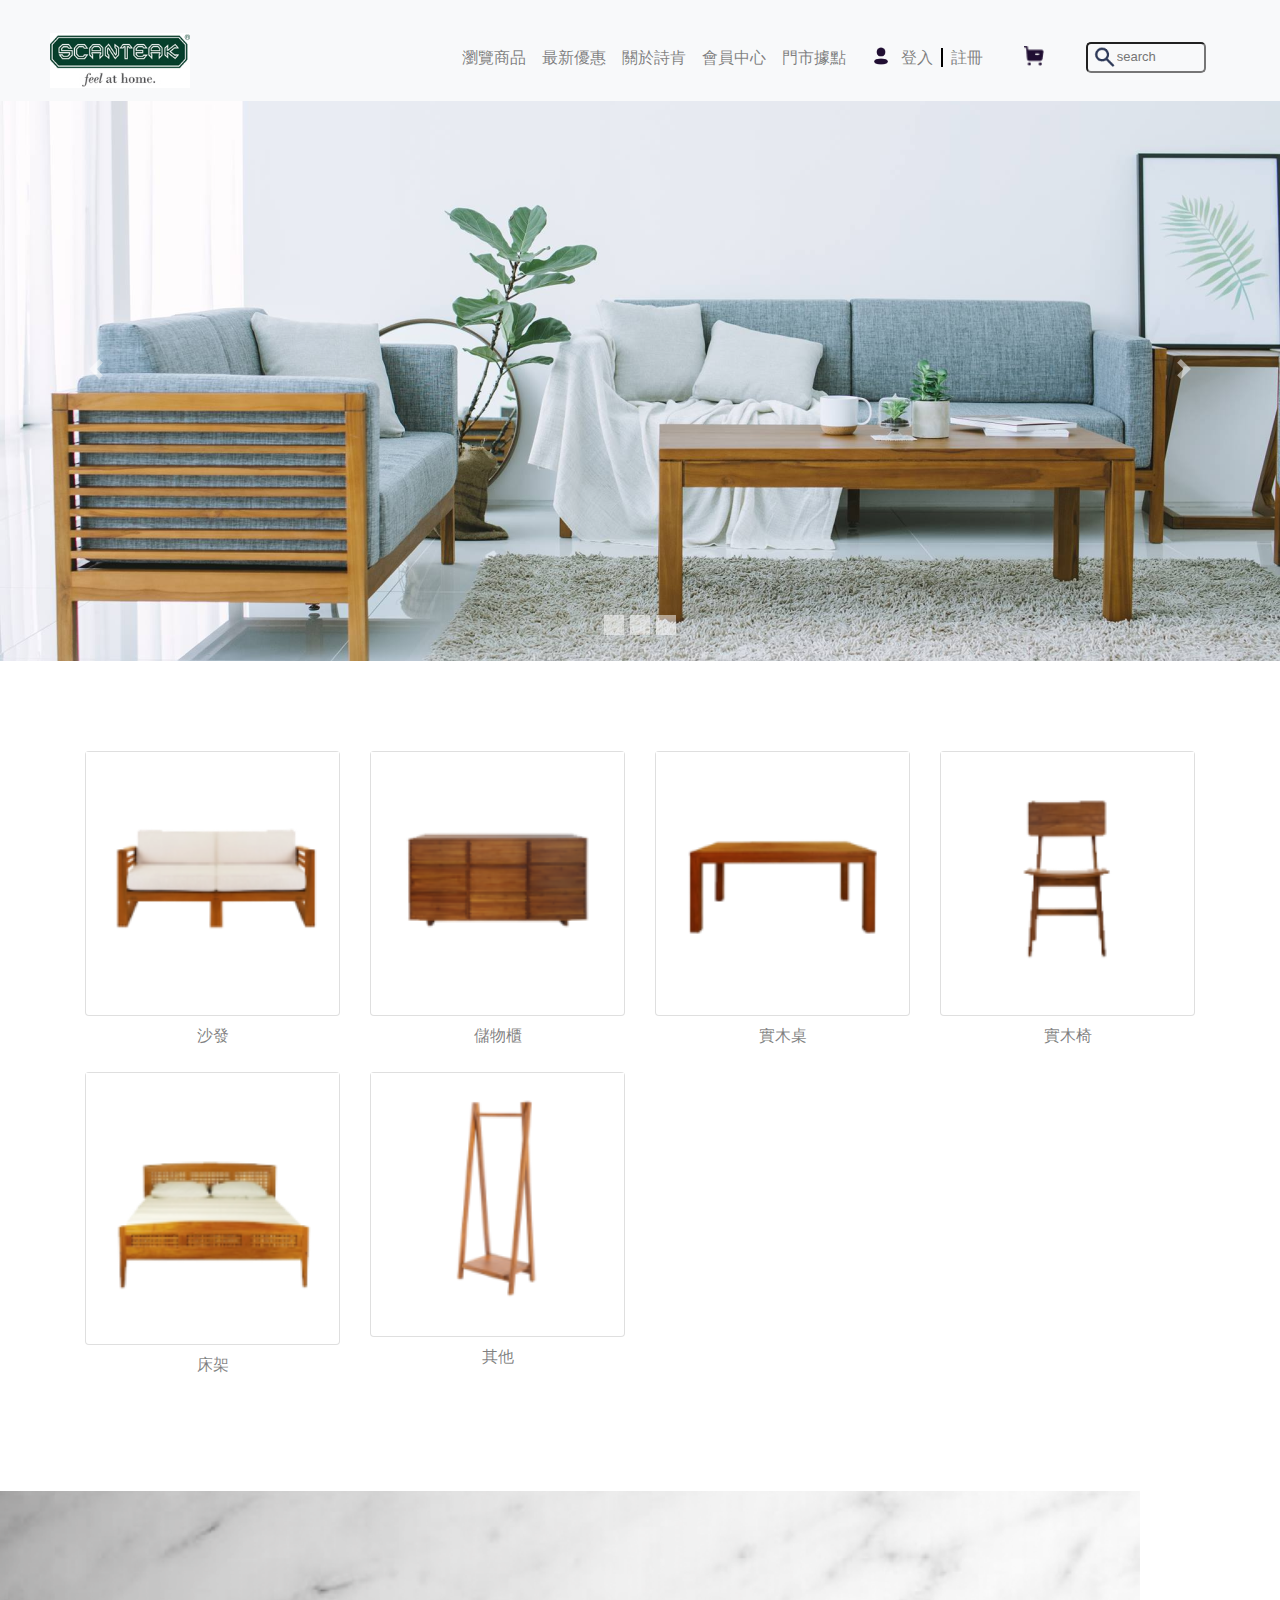
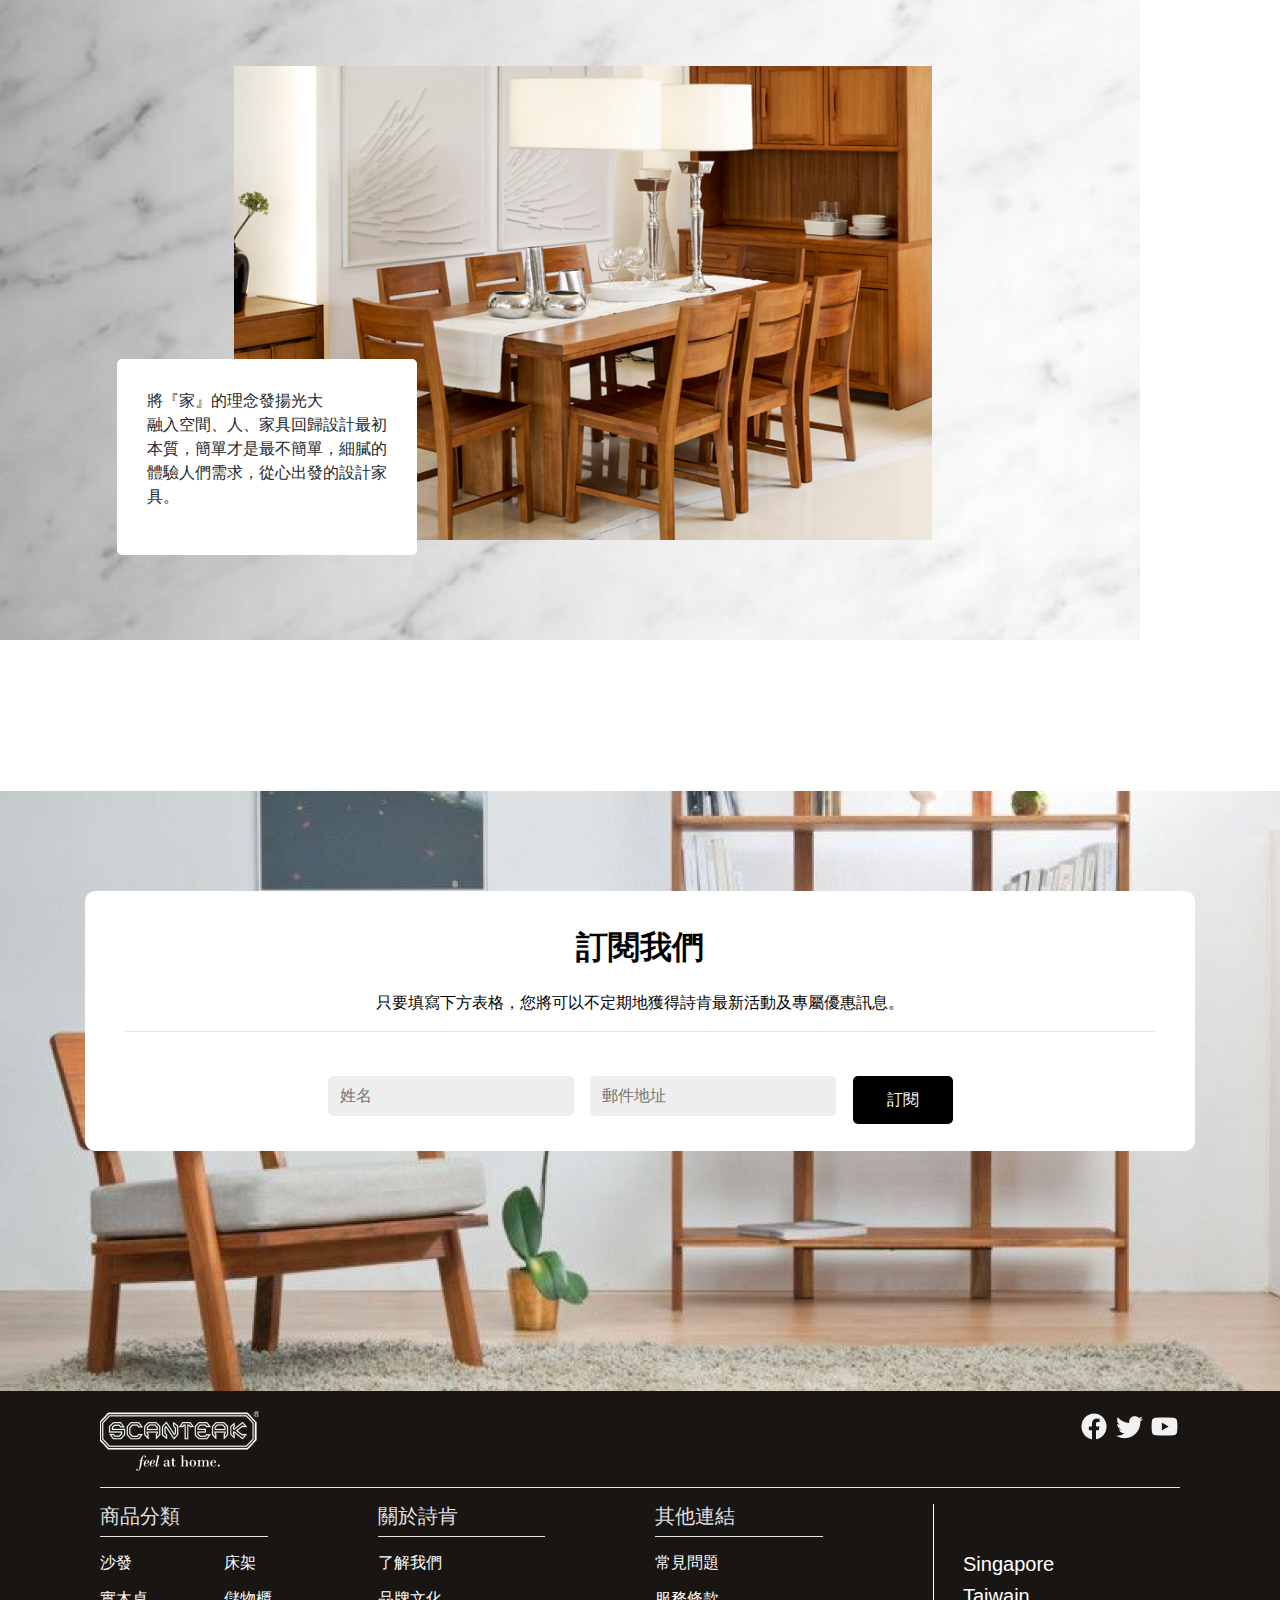
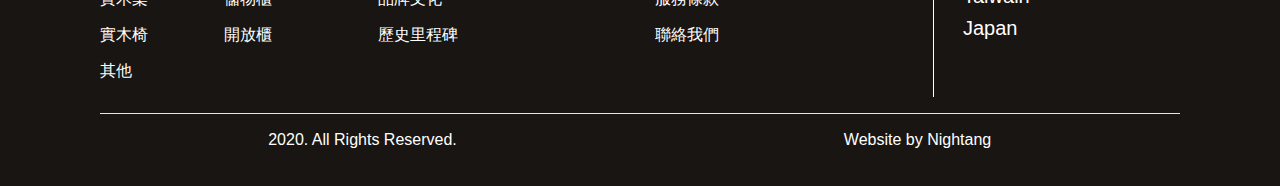
<file: index.html>
<!DOCTYPE html>
<html lang="en">
<head>
    <meta charset="UTF-8">
    <meta name="viewport" content="width=device-width, initial-scale=1.0">
    <title>詩肯柚木</title>
    <link rel="stylesheet" href="css/style.css">
    <link rel="stylesheet" href="css/bootstrap.min.css" >
</head>
<body>
    <header>
        <nav class="navbar navbar-expand-lg navbar-light bg-light fixed-top">
            <a class="navbar-brand" href="#"><img src="img/logo1.jpg" alt=""></a>
            
            <div class="collapse navbar-collapse" id="navbarSupportedContent">
                <ul class="navbar-nav ml-auto">
                    <li class="nav-item"><a class="nav-link" href="#">瀏覽商品</a></li>
                    <li class="nav-item"><a class="nav-link" href="#">最新優惠</a></li>
                    <li class="nav-item"><a class="nav-link" href="#">關於詩肯</a></li>
                    <li class="nav-item"><a class="nav-link" href="#">會員中心</a></li>
                    <li class="nav-item"><a class="nav-link" href="#">門市據點</a></li>
                </ul>
            </div>
            <div class="collapse_navbar-collapse" id="navbarSupportedContent">
                <ul class="navbar-nav ml-auto">
                    <li clas="nav-item">
                        <a class="nav-link" href="#">
                            <img src="img/Profile.png" alt="">
                            <p class="d-none d-lg-inline">登入</p>
                            <span class="login_line d-none d-lg-inline"></span>
                            <p class="d-none d-lg-inline">註冊</p>
                        </a>
                    </li>
                    <li class="nav-item">
                        <a class="nav-link" href="#">
                            <img src="img/Buy.png" alt="">
                        </a>
                    </li>
                    <li class="nav-item">
                        <span class="navbar-search">
                            <input  class="search-bar" type="text" name="search"  id="search"  placeholder="search">
                        </span>
                    </li>
                    <!-- <li class="nav-item">
                        <span class="navbar-expand-lg ">
                            <img src="/img/search.png" alt="">
                        </span>
                    </li> -->
                    <li class="nav-item">
                        <button class="navbar-toggler" type="button" data-toggle="collapse" data-target="#navbarSupportedContent" aria-controls="navbarSupportedContent" aria-expanded="false" aria-label="Toggle navigation">
                            <span class="navbar-toggler-icon"></span>
                        </button>
                    </li>
                </ul>
            </div>
            
        </nav>
    </header>
    <content>
        <div class="banner">
            <div id="carouselExampleIndicators" class="carousel slide" data-ride="carousel">
            <ol class="carousel-indicators">
                <li data-target="#carouselExampleIndicators" data-slide-to="0" class="banner_1"></li>
                <li data-target="#carouselExampleIndicators" data-slide-to="1"></li>
                <li data-target="#carouselExampleIndicators" data-slide-to="2"></li>
            </ol>
            <!-- 輪播內容 -->
            <div class="carousel-inner">
                <div class="carousel-item">
                <img src="img/頂圖1.png" class="d-block w-100" alt="...">
                </div>
                <div class="carousel-item active">
                <img src="img/頂圖2.png" class="d-block w-100" alt="...">
                </div>
                <div class="carousel-item">
                <img src="img/頂圖3.png" class="d-block w-100" alt="...">
                </div>
            </div>
            <!-- 左右箭頭 -->
            <a class="carousel-control-prev" href="#carouselExampleIndicators" role="button" data-slide="prev">
                <span class="carousel-control-prev-icon" aria-hidden="true"></span>
                <span class="sr-only">Previous</span>
            </a>
            <a class="carousel-control-next" href="#carouselExampleIndicators" role="button" data-slide="next">
                <span class="carousel-control-next-icon" aria-hidden="true"></span>
                <span class="sr-only">Next</span>
            </a>
            </div>
        </div>
        <!-- 種類 -->
        <div class="Kind">
            <div class="container">
                <div class="row">
                    <div class="col-12 col-sm-4 col-md-3 col-x1-2">
                        <div class="card">
                            <img width="200" height="200" src="img/kind1.png" alt="">
                        </div>
                        <p class="kind_name text-center">沙發</p>
                    </div>
                    <div class="col-12 col-sm-4 col-md-3 col-x1-2">
                        <div class="card">
                            <img width="200" height="200" src="img/kind2.png" alt="">
                            
                        </div>
                        <p class="kind_name text-center">儲物櫃</p>
                    </div>
                    <div class="col-12 col-sm-4 col-md-3 col-x1-2">
                        <div class="card">
                            <img width="200" height="200" src="img/kind3.png" alt="">
                            
                        </div>
                        <p class="kind_name text-center">實木桌</p>
                    </div>
                    <div class="col-12 col-sm-4 col-md-3 col-x1-2">
                        <div class="card">
                            <img width="200" height="200" src="img/kind4.png" alt="">
                            
                        </div>
                        <p class="kind_name text-center">實木椅</p>
                    </div>
                    <div class="col-12 col-sm-4 col-md-3 col-x1-2">
                        <div class="card">
                            <img width="200" height="200" src="img/kind5.png" alt="">
                            
                        </div>
                        <p class="kind_name text-center">床架</p>
                    </div>
                    <div class="col-12 col-sm-4 col-md-3 col-x1-2">
                        <div class="card">
                            <img width="200" height="200" src="img/kind6.png" alt="">
                            
                        </div>
                        <p class="kind_name text-center">其他</p>
                    </div>

                </div>

            </div>

        </div>
        <!-- 設計師系列 -->
        <div class="Design">
            <div class="container">
                <div class="row">
                    <div class="col-12">
                        <a class="Design_work text-right" href="#">
                            <img src="img/設計師欄預覽圖.png" class="d-block w-100" alt="">
                        </a>
                        <div class="content-text">
                            <p class="text text-left">
                                <span style="font-size: 400;">
                                    將『家』的理念發揚光大
                                </span>
                                <br>
                                <span style="font-size: 400;">
                                    融入空間、人、家具回歸設計最初本質，簡單才是最不簡單，細膩的體驗人們需求，從心出發的設計家具。
                                </span>
                            </p>
                        </div>
                        <div class="Design_bg">
                            <img src="img/設計師系列背景.png" class="d-block w-100" alt="">
                        </div>
                    </div>
                </div>
            </div>
            
        </div>
    
        <!-- 訂閱我們 -->
        <div class="contact">
			<div class="container">
				<div class="row">
					<div class="col-12">
                        <div class="form-bg">
                            <div>
                                <p class="title text-center">訂閱我們</p>
                                <p class="text text-center">只要填寫下方表格，您將可以不定期地獲得詩肯最新活動及專屬優惠訊息。</p>
                                <hr class="title_line">
                            </div>
                            <div class="form">
                                <div>
                                    <input type="text" placeholder="姓名">
                                </div>
                                <div>
                                    <input type="text" placeholder="郵件地址">
                                </div>
                                <div class="text-center"><input type="submit" value="訂閱"></div>
                            </div>	
                        </div>
					</div>
				</div>
			</div>
		</div>
    </content>

    <footer>
        <div class="container">
            <div class="row F1">
                <div class="col-md-6 text-left">
                    <a href="#">
                        <img src="img/footer-logo-w.png" alt="">
                    </a>
                </div>
                <div class="collapse2 col-md-6 text-right">
                    <a href="#"><img src="img/facebook.png"></a>
                    <a href="#"><img src="img/twitter.png"></a>
                    <a href="#"><img src="img/youtube.png"></a>
                </div>
            </div>
            <hr class="title_line">
            <div class="row">
                <div class="col-md-6 text-left">
                    <h5>商品分類</h5>
                    <span class="line"></span>
                    <span class="content">
                        <a class="kind_name" href="#">
                            <p>沙發</p>    
                        </a>
                        <a class="kind_name" href="#">
                            <p>床架</p>
                        </a>
                        <a class="kind_name" href="#">
                            <p>實木桌</p>
                        </a>
                        <a class="kind_name" href="#">
                            <p>儲物櫃</p>
                         </a>
                        <a class="kind_name" href="#">
                            <p>實木椅</p>
                        </a>
                        <a class="kind_name" href="#">
                            <p>開放櫃</p>
                        </a>
                        <a class="kind_name" href="#">
                            <p>其他</p>
                        </a>
                        
                    </span>
                
                </div>
                <div class="col-md-6 text-left">
                    <h5>關於詩肯</h5>
                    <span class="line"></span>
                    <span class="content">
                        <span class="content-2">
                            <a href="#">
                                <p>了解我們</p>    
                            </a>
                            <a href="#">
                                <p>品牌文化</p>
                            </a>
                            <a href="#">
                                <p>歷史里程碑</p>
                             </a>
                        </span>
                    </span>
                </div>
                <div class="col-md-6 text-left">
                    <h5>其他連結</h5>
                    <span class="line"></span>
                    <span class="content">
                        <span class="content-2">
                            <a href="#">
                                <p>常見問題</p>    
                            </a>
                            <a href="#">
                                <p>服務條款</p>
                            </a>
                            <a href="#">
                                <p>聯絡我們</p>
                             </a>
                        </span>
                    </span>
                </div>
                <div class="collapse2 col-md-6 text-left footer-line">
                    <span class="line2"></span>
                    <span class="content">
                        <span class="content-3">
                            <a href="#">
                                <h5>Singapore</h5>    
                            </a>
                            <a href="#">
                                <h5>Taiwain</h5>
                            </a>
                            <a href="#">
                                <h5>Japan</h5>
                             </a>
                        </span>
                    </span>
                </div>
            </div>
            <hr class="collapse3 title_line">
            <div class="row">
                <div class="collapse3 col-md-6 text-left">
                    <span class="content">
                        <span class="content-3">
                            <a href="#">
                                <h5>Singapore</h5>    
                            </a>
                            <a href="#">
                                <h5>Taiwain</h5>
                            </a>
                            <a href="#">
                                <h5>Japan</h5>
                             </a>
                        </span>
                    </span>
                </div>
            </div>
            
            <div class="row">
                <div class="col-md-6-bottom"></div>
                <div class="collapse3 col-md-6-bottom text-right">
                    <a href="#"><img src="img/facebook.png"></a>
                    <a href="#"><img src="img/twitter.png"></a>
                    <a href="#"><img src="img/youtube.png"></a>
                </div>
            </div>
            <hr class="title_line">
            <div class="row">
                <div class="col-md-6-bottom text-center">
                    <p>2020. All Rights Reserved.</p>
                </div>
                <div class="col-md-6-bottom text-center">
                    <p>Website by Nightang</p>
                </div>
            </div>
        </div>
    </footer>
    <!-- JS連結 -->
	<script src="js/jQuery.js"></script>
	<script src="js/bootstrap.min.js"></script>
</body>
</html>
</file>
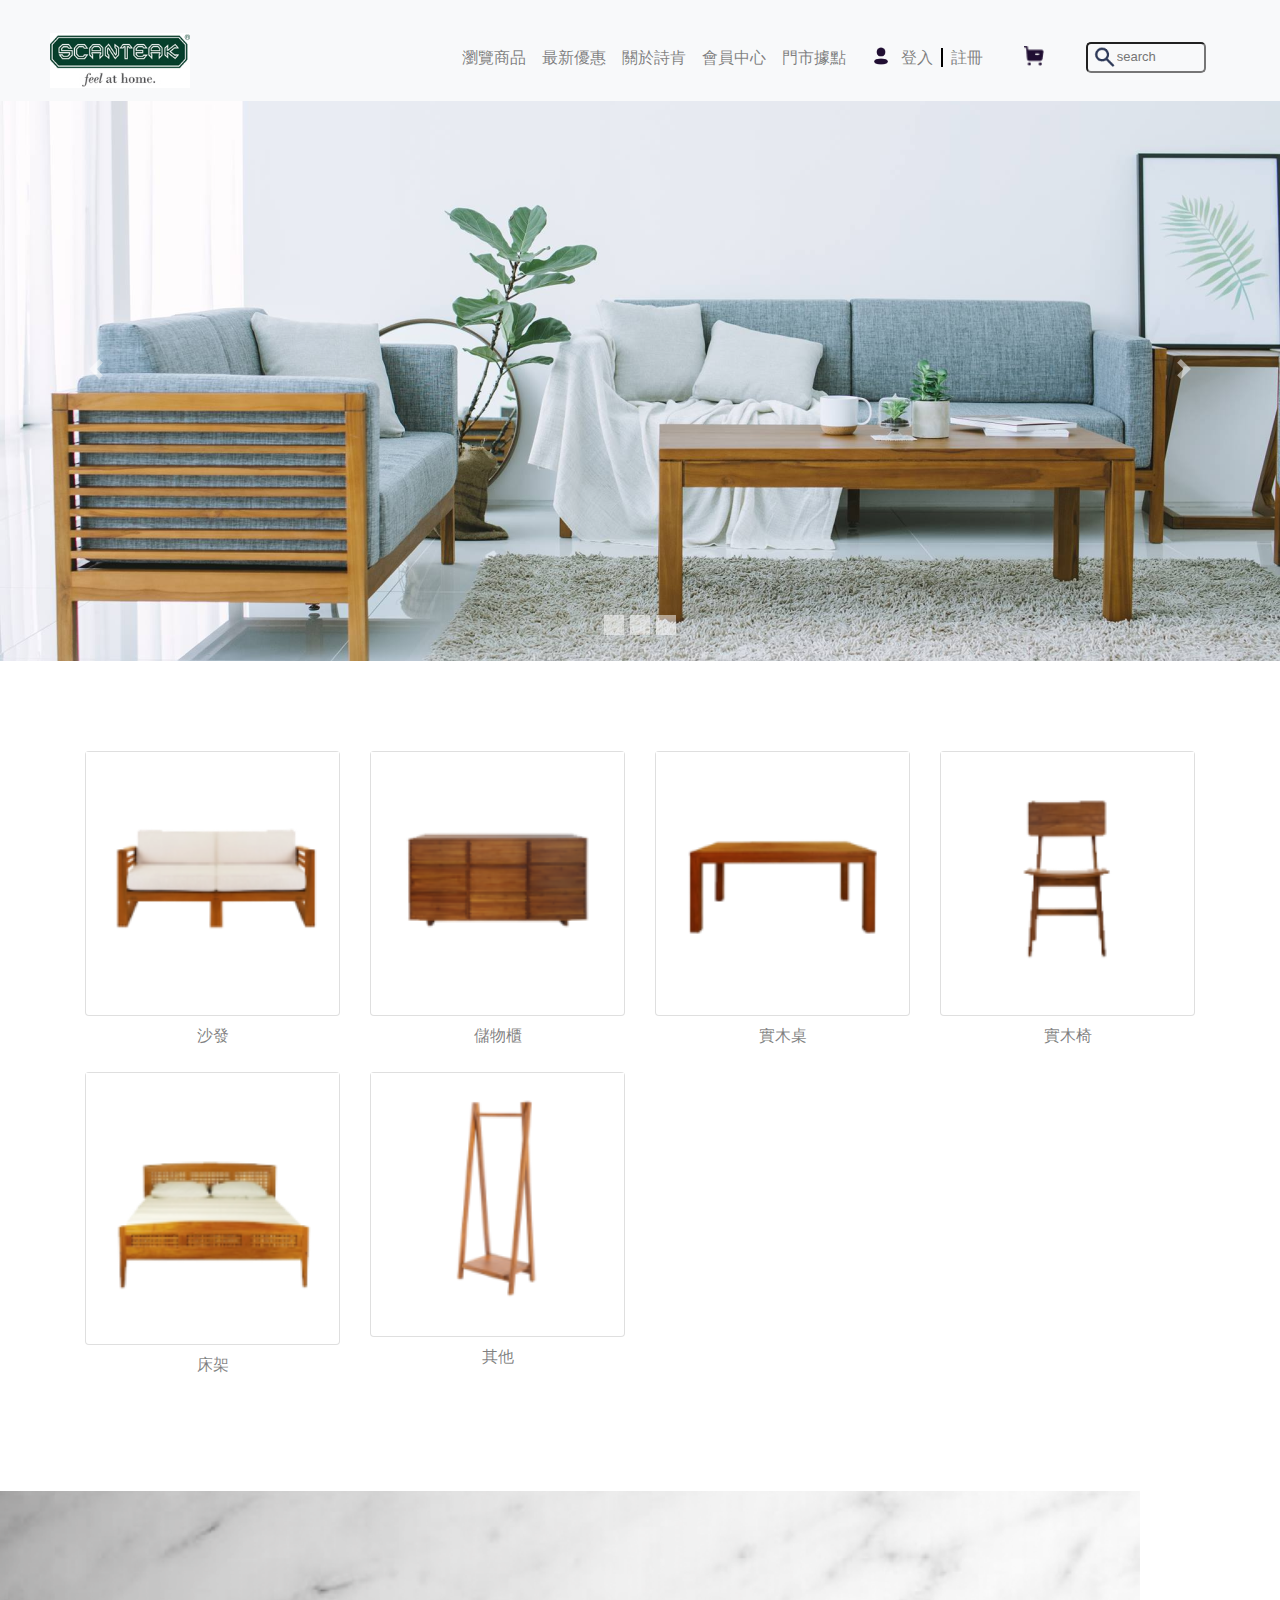
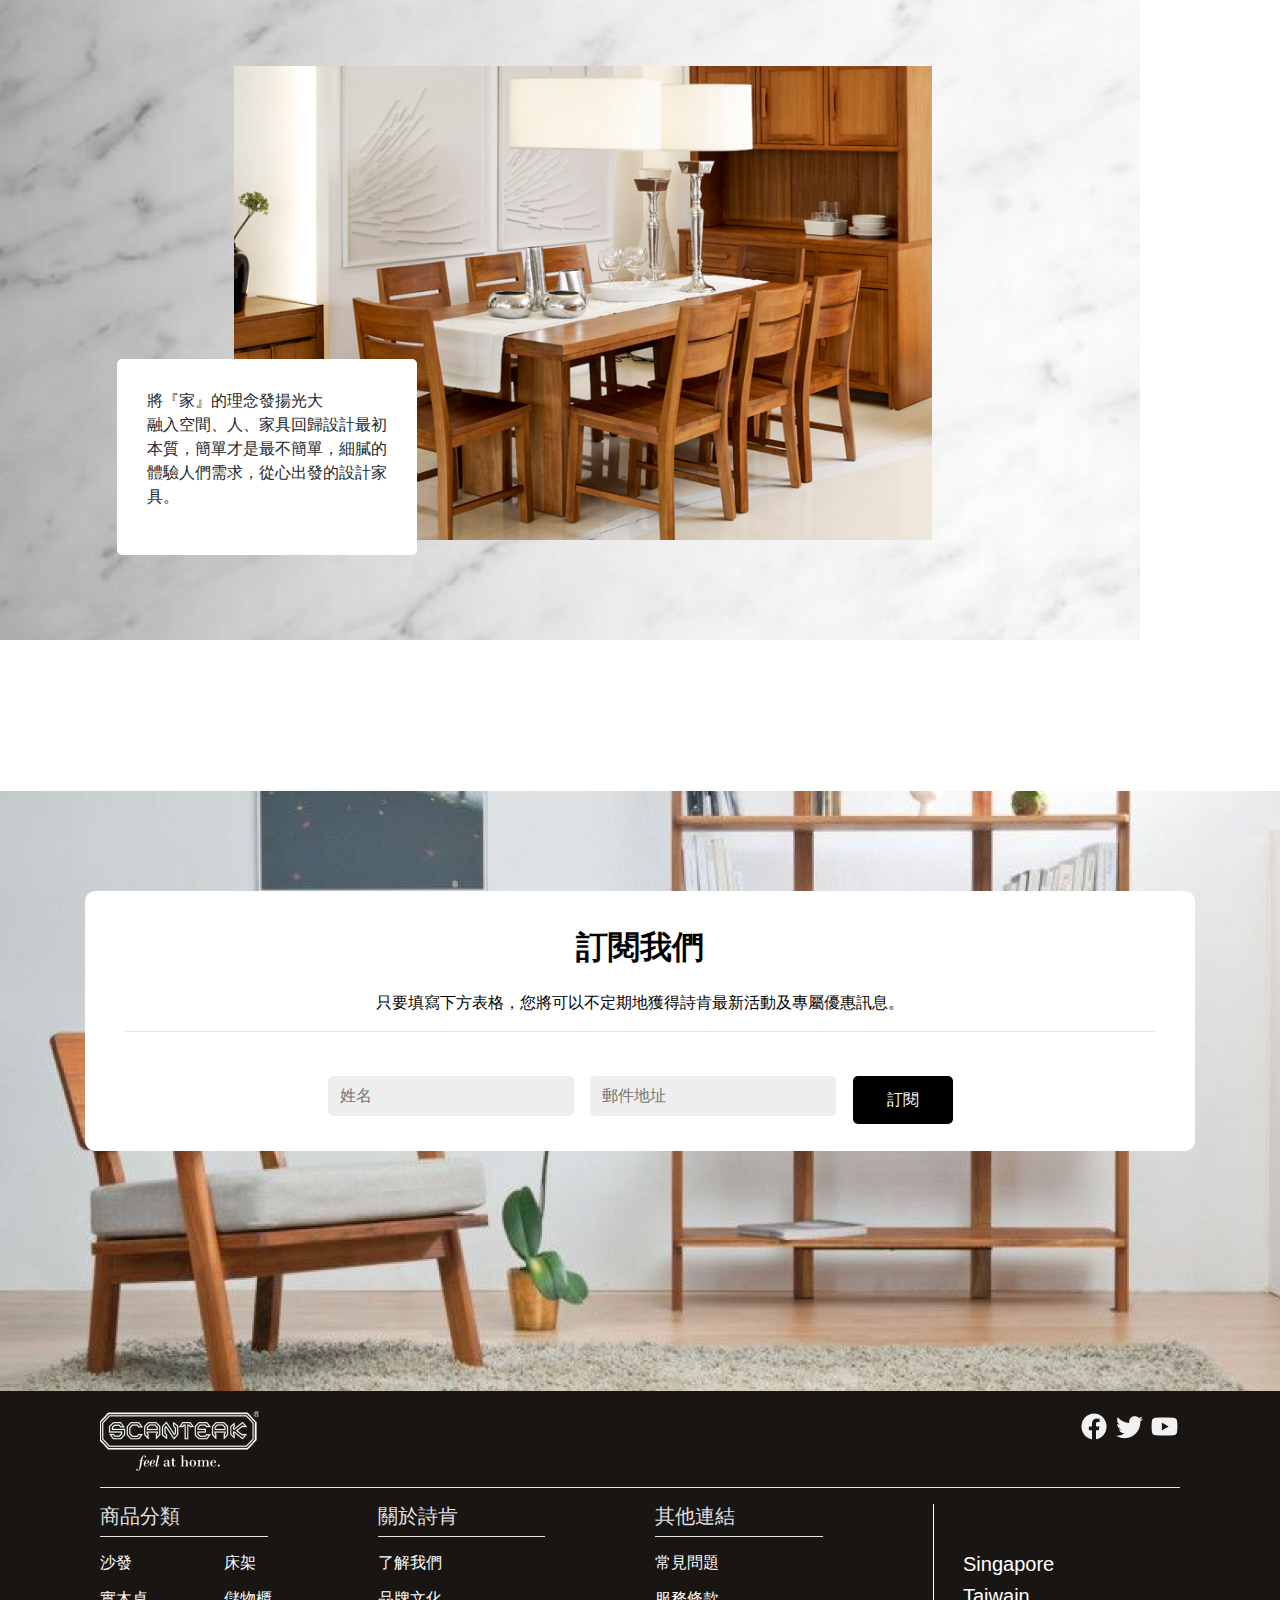
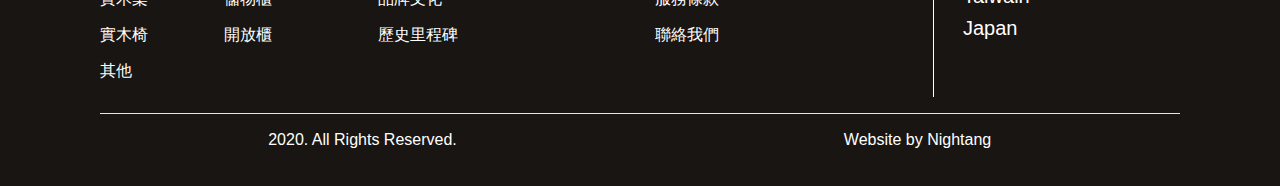
<file: html/index.html>
<!DOCTYPE html>
<html lang="en">
<head>
    <meta charset="UTF-8">
    <meta name="viewport" content="width=device-width, initial-scale=1.0">
    <title>詩肯柚木</title>
    <link rel="stylesheet" href="/css/style.css">
    <link rel="stylesheet" href="/css/bootstrap.min.css" >
</head>
<body>
    <header>
        <nav class="navbar navbar-expand-lg navbar-light bg-light fixed-top">
            <a class="navbar-brand" href="#"><img src="/img/logo1.jpg" alt=""></a>
            
            <div class="collapse navbar-collapse" id="navbarSupportedContent">
                <ul class="navbar-nav ml-auto">
                    <li class="nav-item"><a class="nav-link" href="#">瀏覽商品</a></li>
                    <li class="nav-item"><a class="nav-link" href="#">最新優惠</a></li>
                    <li class="nav-item"><a class="nav-link" href="#">關於詩肯</a></li>
                    <li class="nav-item"><a class="nav-link" href="#">會員中心</a></li>
                    <li class="nav-item"><a class="nav-link" href="#">門市據點</a></li>
                </ul>
            </div>
            <div class="collapse_navbar-collapse" id="navbarSupportedContent">
                <ul class="navbar-nav ml-auto">
                    <li clas="nav-item">
                        <a class="nav-link" href="#">
                            <img src="/img/Profile.png" alt="">
                            <p class="d-none d-lg-inline">登入</p>
                            <span class="login_line d-none d-lg-inline"></span>
                            <p class="d-none d-lg-inline">註冊</p>
                        </a>
                    </li>
                    <li class="nav-item">
                        <a class="nav-link" href="#">
                            <img src="/img/Buy.png" alt="">
                        </a>
                    </li>
                    <li class="nav-item">
                        <span class="navbar-search">
                            <input  class="search-bar" type="text" name="search"  id="search"  placeholder="search">
                        </span>
                    </li>
                    <!-- <li class="nav-item">
                        <span class="navbar-expand-lg ">
                            <img src="/img/search.png" alt="">
                        </span>
                    </li> -->
                    <li class="nav-item">
                        <button class="navbar-toggler" type="button" data-toggle="collapse" data-target="#navbarSupportedContent" aria-controls="navbarSupportedContent" aria-expanded="false" aria-label="Toggle navigation">
                            <span class="navbar-toggler-icon"></span>
                        </button>
                    </li>
                </ul>
            </div>
            
        </nav>
    </header>
    <content>
        <div class="banner">
            <div id="carouselExampleIndicators" class="carousel slide" data-ride="carousel">
            <ol class="carousel-indicators">
                <li data-target="#carouselExampleIndicators" data-slide-to="0" class="banner_1"></li>
                <li data-target="#carouselExampleIndicators" data-slide-to="1"></li>
                <li data-target="#carouselExampleIndicators" data-slide-to="2"></li>
            </ol>
            <!-- 輪播內容 -->
            <div class="carousel-inner">
                <div class="carousel-item">
                <img src="/img/頂圖1.png" class="d-block w-100" alt="...">
                </div>
                <div class="carousel-item active">
                <img src="/img/頂圖2.png" class="d-block w-100" alt="...">
                </div>
                <div class="carousel-item">
                <img src="/img/頂圖3.png" class="d-block w-100" alt="...">
                </div>
            </div>
            <!-- 左右箭頭 -->
            <a class="carousel-control-prev" href="#carouselExampleIndicators" role="button" data-slide="prev">
                <span class="carousel-control-prev-icon" aria-hidden="true"></span>
                <span class="sr-only">Previous</span>
            </a>
            <a class="carousel-control-next" href="#carouselExampleIndicators" role="button" data-slide="next">
                <span class="carousel-control-next-icon" aria-hidden="true"></span>
                <span class="sr-only">Next</span>
            </a>
            </div>
        </div>
        <!-- 種類 -->
        <div class="Kind">
            <div class="container">
                <div class="row">
                    <div class="col-12 col-sm-4 col-md-3 col-x1-2">
                        <div class="card">
                            <img width="200" height="200" src="/img/kind1.png" alt="">
                        </div>
                        <p class="kind_name text-center">沙發</p>
                    </div>
                    <div class="col-12 col-sm-4 col-md-3 col-x1-2">
                        <div class="card">
                            <img width="200" height="200" src="/img/kind2.png" alt="">
                            
                        </div>
                        <p class="kind_name text-center">儲物櫃</p>
                    </div>
                    <div class="col-12 col-sm-4 col-md-3 col-x1-2">
                        <div class="card">
                            <img width="200" height="200" src="/img/kind3.png" alt="">
                            
                        </div>
                        <p class="kind_name text-center">實木桌</p>
                    </div>
                    <div class="col-12 col-sm-4 col-md-3 col-x1-2">
                        <div class="card">
                            <img width="200" height="200" src="/img/kind4.png" alt="">
                            
                        </div>
                        <p class="kind_name text-center">實木椅</p>
                    </div>
                    <div class="col-12 col-sm-4 col-md-3 col-x1-2">
                        <div class="card">
                            <img width="200" height="200" src="/img/kind5.png" alt="">
                            
                        </div>
                        <p class="kind_name text-center">床架</p>
                    </div>
                    <div class="col-12 col-sm-4 col-md-3 col-x1-2">
                        <div class="card">
                            <img width="200" height="200" src="/img/kind6.png" alt="">
                            
                        </div>
                        <p class="kind_name text-center">其他</p>
                    </div>

                </div>

            </div>

        </div>
        <!-- 設計師系列 -->
        <div class="Design">
            <div class="container">
                <div class="row">
                    <div class="col-12">
                        <a class="Design_work text-right" href="#">
                            <img src="/img/設計師欄預覽圖.png" class="d-block w-100" alt="">
                        </a>
                        <div class="content-text">
                            <p class="text text-left">
                                <span style="font-size: 400;">
                                    將『家』的理念發揚光大
                                </span>
                                <br>
                                <span style="font-size: 400;">
                                    融入空間、人、家具回歸設計最初本質，簡單才是最不簡單，細膩的體驗人們需求，從心出發的設計家具。
                                </span>
                            </p>
                        </div>
                        <div class="Design_bg">
                            <img src="/img/設計師系列背景.png" class="d-block w-100" alt="">
                        </div>
                    </div>
                </div>
            </div>
            
        </div>
    
        <!-- 訂閱我們 -->
        <div class="contact">
			<div class="container">
				<div class="row">
					<div class="col-12">
                        <div class="form-bg">
                            <div>
                                <p class="title text-center">訂閱我們</p>
                                <p class="text text-center">只要填寫下方表格，您將可以不定期地獲得詩肯最新活動及專屬優惠訊息。</p>
                                <hr class="title_line">
                            </div>
                            <div class="form">
                                <div>
                                    <input type="text" placeholder="姓名">
                                </div>
                                <div>
                                    <input type="text" placeholder="郵件地址">
                                </div>
                                <div class="text-center"><input type="submit" value="訂閱"></div>
                            </div>	
                        </div>
					</div>
				</div>
			</div>
		</div>
    </content>

    <footer>
        <div class="container">
            <div class="row F1">
                <div class="col-md-6 text-left">
                    <a href="#">
                        <img src="/img/footer-logo-w.png" alt="">
                    </a>
                </div>
                <div class="collapse2 col-md-6 text-right">
                    <a href="#"><img src="/img/facebook.png"></a>
                    <a href="#"><img src="/img/twitter.png"></a>
                    <a href="#"><img src="/img/youtube.png"></a>
                </div>
            </div>
            <hr class="title_line">
            <div class="row">
                <div class="col-md-6 text-left">
                    <h5>商品分類</h5>
                    <span class="line"></span>
                    <span class="content">
                        <a class="kind_name" href="#">
                            <p>沙發</p>    
                        </a>
                        <a class="kind_name" href="#">
                            <p>床架</p>
                        </a>
                        <a class="kind_name" href="#">
                            <p>實木桌</p>
                        </a>
                        <a class="kind_name" href="#">
                            <p>儲物櫃</p>
                         </a>
                        <a class="kind_name" href="#">
                            <p>實木椅</p>
                        </a>
                        <a class="kind_name" href="#">
                            <p>開放櫃</p>
                        </a>
                        <a class="kind_name" href="#">
                            <p>其他</p>
                        </a>
                        
                    </span>
                
                </div>
                <div class="col-md-6 text-left">
                    <h5>關於詩肯</h5>
                    <span class="line"></span>
                    <span class="content">
                        <span class="content-2">
                            <a href="#">
                                <p>了解我們</p>    
                            </a>
                            <a href="#">
                                <p>品牌文化</p>
                            </a>
                            <a href="#">
                                <p>歷史里程碑</p>
                             </a>
                        </span>
                    </span>
                </div>
                <div class="col-md-6 text-left">
                    <h5>其他連結</h5>
                    <span class="line"></span>
                    <span class="content">
                        <span class="content-2">
                            <a href="#">
                                <p>常見問題</p>    
                            </a>
                            <a href="#">
                                <p>服務條款</p>
                            </a>
                            <a href="#">
                                <p>聯絡我們</p>
                             </a>
                        </span>
                    </span>
                </div>
                <div class="collapse2 col-md-6 text-left footer-line">
                    <span class="line2"></span>
                    <span class="content">
                        <span class="content-3">
                            <a href="#">
                                <h5>Singapore</h5>    
                            </a>
                            <a href="#">
                                <h5>Taiwain</h5>
                            </a>
                            <a href="#">
                                <h5>Japan</h5>
                             </a>
                        </span>
                    </span>
                </div>
            </div>
            <hr class="collapse3 title_line">
            <div class="row">
                <div class="collapse3 col-md-6 text-left">
                    <span class="content">
                        <span class="content-3">
                            <a href="#">
                                <h5>Singapore</h5>    
                            </a>
                            <a href="#">
                                <h5>Taiwain</h5>
                            </a>
                            <a href="#">
                                <h5>Japan</h5>
                             </a>
                        </span>
                    </span>
                </div>
            </div>
            
            <div class="row">
                <div class="col-md-6-bottom"></div>
                <div class="collapse3 col-md-6-bottom text-right">
                    <a href="#"><img src="/img/facebook.png"></a>
                    <a href="#"><img src="/img/twitter.png"></a>
                    <a href="#"><img src="/img/youtube.png"></a>
                </div>
            </div>
            <hr class="title_line">
            <div class="row">
                <div class="col-md-6-bottom text-center">
                    <p>2020. All Rights Reserved.</p>
                </div>
                <div class="col-md-6-bottom text-center">
                    <p>Website by Nightang</p>
                </div>
            </div>
        </div>
    </footer>
    <!-- JS連結 -->
	<script src="/js/jQuery.js"></script>
	<script src="/js/bootstrap.min.js"></script>
</body>
</html>
</file>
<file: css/style.css>
html{
    width: 100%;
}
body{
    margin: 0 auto;
    
}

* {
	box-sizing: border-box;
}
p,h1,h2,h3,h4,h4,h6,div,span {
	font-family:PingFangSC-Regular,sans-serif,Microsoft JhengHei;	
}

p {
	font-size: 16px;
}


.navbar-brand img{
    width: 140px;
    padding-top: 20px;
}

@media (min-width: 768px) {
    /*nav選單*/
    .navbar{
        padding-left:50px!important;
        padding-right:50px!important;
    }
}


.banner {
    margin-top: 76px;
}

.banner .container-fluid {
    padding:0!important;
}
.collapse_navbar-collapse{
    margin-right:  0;
    width: auto;
    height: auto;
}
.collapse_navbar-collapse .navbar-nav{
    flex-direction: row;
}
/* .collapse_navbar-collapse .nav-item{
    padding-left: 2rem;
} */
.nav-link p{
    display: flex;
    width: 3rem;
    padding-left: .5rem;
    margin: 0;
}
.nav-link img{
    height: 20px;
    margin: 0 .1rem;
}

.navbar-nav{
    display: flex;
    list-style-type: none;
    margin: 0;
    justify-content: space-around;
    list-style-type: disc;
    margin-block-start: 1em;
    margin-block-end: 1em;
    margin-inline-start: 0px;
    margin-inline-end: 0px;
    padding-inline-start: 40px;
    
}
.collapse_navbar-collapse li{
    display: flex;
    padding: 0rem .5rem;
}
.nav-item1{
    font-family: Noto Sans TC,sans-serif;
    font-style: calc(14px + (400vw - 2304px)/624);
    font-weight: normal;
    font-size: 18px;
    line-height: 1.3;
    align-items: center;
    text-align: center;
    box-sizing: border-box;
}
.navbar_login_buy_search{
    width: 165px;
}
.navbar_login_buy{
    display: flex;
    width: 140px;
    margin: 20px 0 20px 30px;
}

.login_line{
    background-color: black;
    width: 2px;
    height: 19px;
    margin-top: 2px;
}

.navbar-search{
    margin-top: .2rem;
    margin-left: 1rem;
}
#search{
    border-radius: 5px;
    font-size: 13px;
    width: 120px;
    background: url('../img/search.png') no-repeat .2rem .3px;
    background-size:28px ;
    padding: .2rem .2rem .3rem 1.8rem;
}

.Kind {
    display: flex;
    padding: 7% 0;
    box-sizing: border-box;
}

.Kind .card img{
    background-color: #ffffff;
    margin-bottom: 10px;
    width: 100%;
    height: 100%;
    object-position: center center
}
.Kind p{
    color: rgba(0,0,0,.5);
    padding: .5rem;
}

.Design{
    height: 900px;
}

.Design_bg{
    max-width: 1200px;
}

.content-text{
    width: 300px;
    margin: 40% 10%;
    position: absolute;
    background-color: #FFFFFF;
    border-radius: 5px;
    padding: 30px;
}

.Design_work{
    position: absolute;
    margin-top: 15%;
    margin-left: 20%;
}

.Design .container{
    padding: 0;
    margin-left: 0;
}

.contact {
    height:600px;
	padding-top: 100px;
    background-image: url(../img/訂閱我們背景圖.png);
	background-repeat: no-repeat;
	background-size: cover;
    background-position: bottom center;
}

.contact .title {
    font-size: 32px;
    font-weight: bold;
    padding: 2rem 2rem .3rem 2rem;
	color:#000000;
}

.contact .text {
    padding: 0 2rem;
    flex-wrap: wrap;
	color:#000000;
}

.contact .form-bg{
    background-color: #FFFFFF;
    border-radius: 10px;
}

.contact .title_line{
    padding: 0 20px;
    margin-left: 40px;
    margin-right: 40px;
}

.contact .form {
    display: flex;
    flex-wrap: wrap;
    justify-content:space-between;
	max-width: 700px;
	margin:0 auto;
	padding: 20px 30px;
	color:#ffffff;
}

.form input {
	height: 40px;
	width: 100%;
	background-color: #EEEEEE;
	border-radius: 5px;
	border:0px;
	padding: 12px;
	resize: vertical;
	color: #000000;
    margin:7.5px;
}

.form textarea {
	height: 200px;
	width: 100%;
	background-color: #ffffff;
	border-radius: 5px;
	border:0px;
	padding: 12px;
	resize: vertical;
	color: #000000;
	margin:7.5px 0;
}

input[type=submit] {
  background-color: black;
  color: white;
  cursor: pointer;
  width: 100px!important;
  height: 48px;
}

input[type=submit]:hover {
  background-color: #8ABCB8;
}
footer {
	background-color: #c1adad;
	padding:20px 0; 
}

footer .container{
    padding: 0 30px;
}

footer .line{
    display: block;
    unicode-bidi: isolate;
    margin-block-start: 0.5em;
    margin-block-end: 0.5em;
    margin-inline-start: auto;
    margin-inline-end: auto;
    margin-top: .5rem;
    margin-bottom: 1rem;
    border: 0;
    border-top: 1px solid rgba(0,0,0,.1);
    box-sizing: content-box;
    height: 0;
    overflow: visible;
    background-color: #FFFFFF;
    margin-right: 5rem;
}

footer .line2{
    height: auto;
    width: .5px;
    margin: 0 30px 0 0;
    background-color: #FFFFFF;
}

footer .content{
    display: flex;
    flex-wrap: wrap;
    max-height: 400px;
    max-width: 300px;
}
footer .kind_name{
    display: flex;
    flex: 0 0 50%;
    justify-content: flex-start;
}

footer .F1 .col-md-6{
    flex:0 0 50%;
}

footer .row{
    flex-wrap: wrap;
}

footer .title_line{
    background-color: #FFFFFF;
}

footer .col-md-6{
    flex:0 0 25%;
}

footer .footer-line{
    display: flex;
}

footer .col-md-6-bottom{
    padding: 0 1rem;
    flex:0 0 50%;
}

footer .content-3{
    padding: 3rem 0;
}

footer .content-3 h5{
    color: #FFFFFF;
}

footer p {
    color: #FFF;
    line-height: 20px;
    margin-top: 0rem;
}
.pic{
	width:100%
}
</file>
